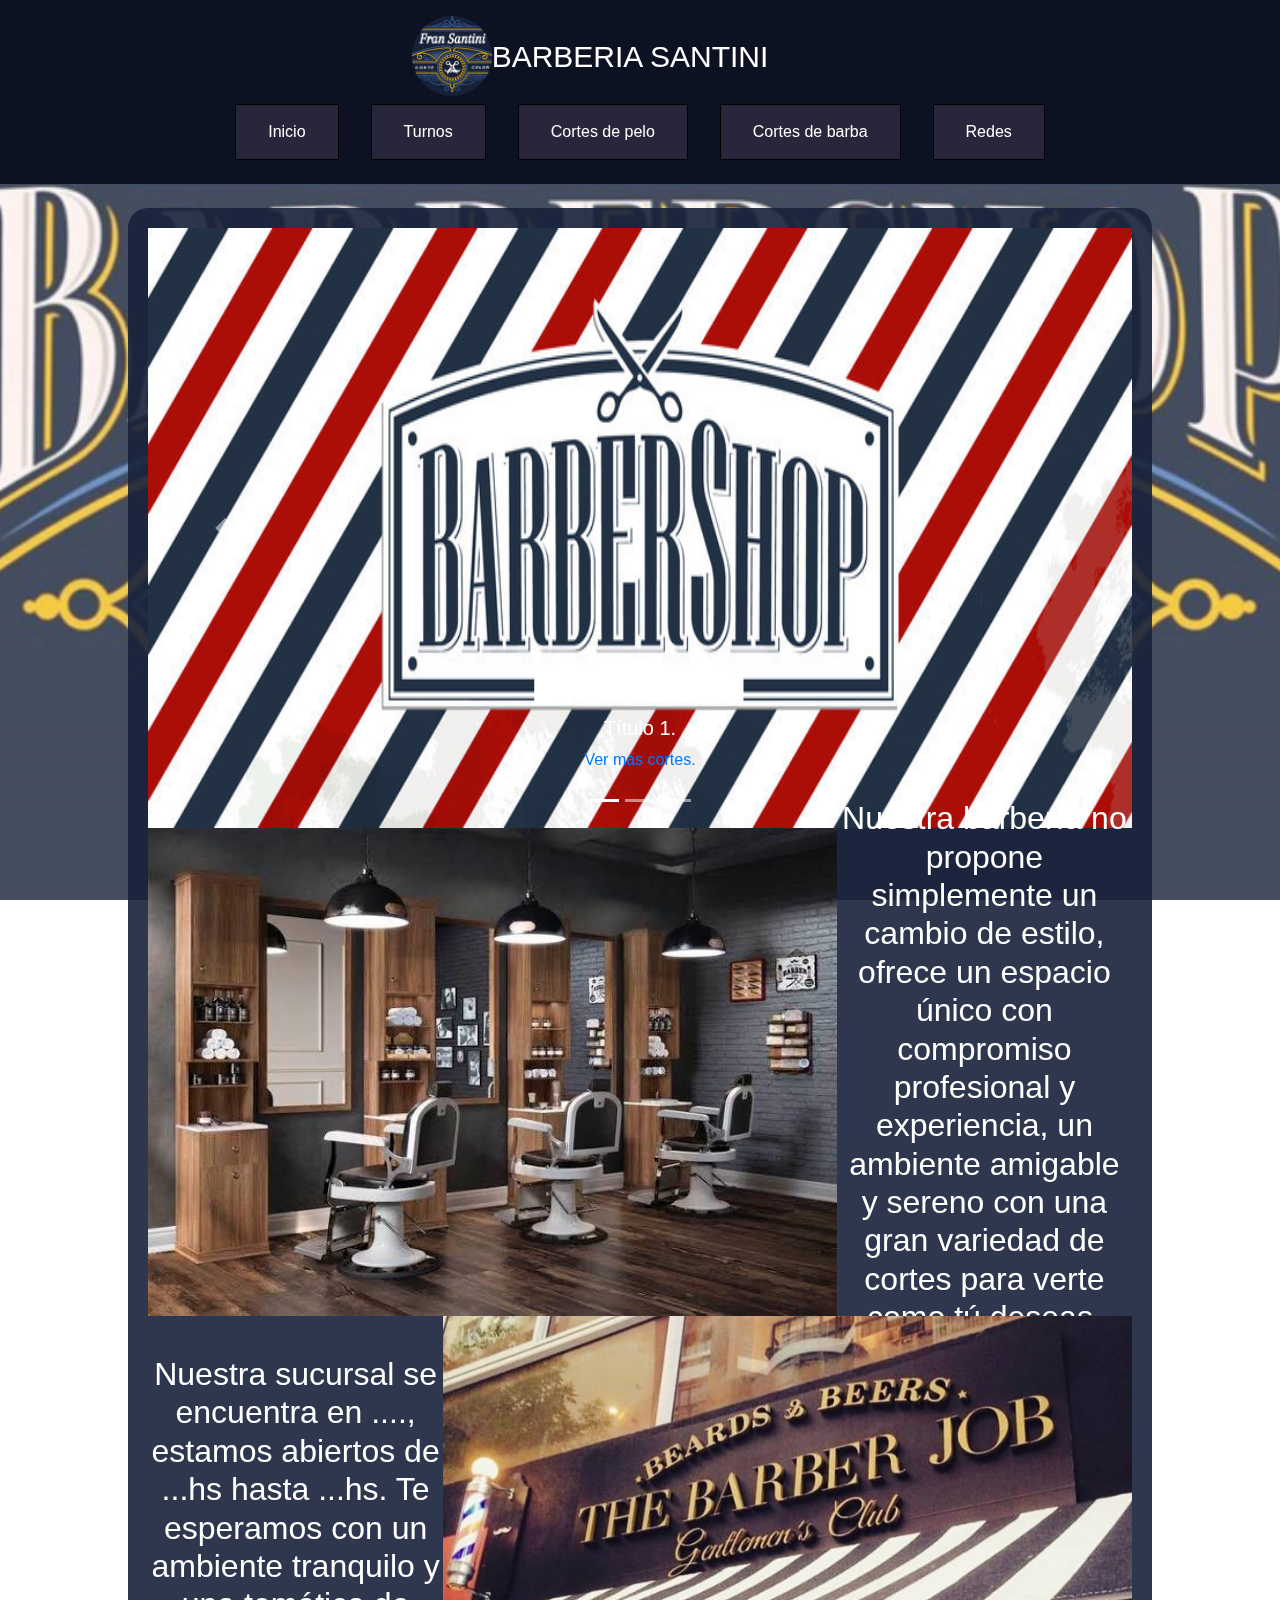
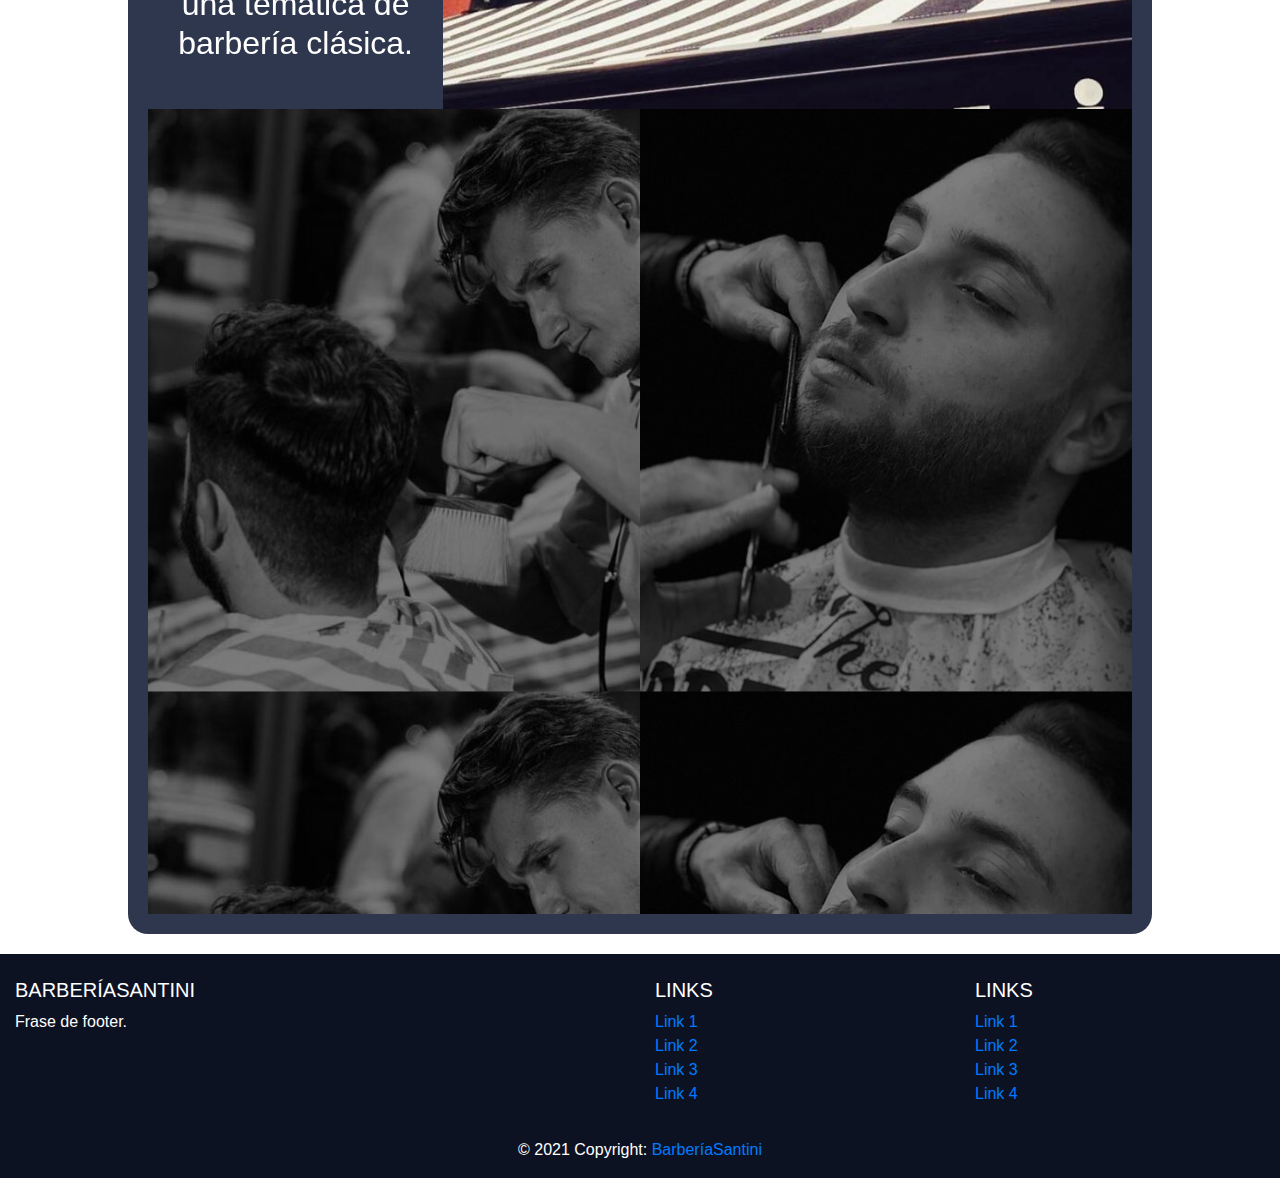
<file: index.html>
<!DOCTYPE html>
<html lang="en">
<head>
    <meta charset="UTF-8">
    <meta http-equiv="X-UA-Compatible" content="IE=edge">
    <meta name="viewport" content="width=device-width, initial-scale=1.0">
    <meta name="keywords" content="Barbería, Corte de pelo, Corte de barba, Pelo, Barba, Cortes, Barber, Peinados">
    <meta name="description" content="Nuestra barbería no propone simplemente un cambio de estilo, ofrece un espacio único con compromiso profesional y experiencia, un ambiente amigable y sereno con una gran variedad de cortes para verte como tú deseas.">
    <title>BarberíaSantini</title>
    <link rel="stylesheet" href="Estilos.css">
    <link rel="stylesheet" href="css/bootstrap.min.css">
</head>
<body >
    <div class='background'></div>
    
                <header class="menu d-flex flex-wrap justify-content-center py-3 mb-4">
                <a href="index.html" class="d-flex align-items-center mb-3 mb-md-0 me-md-auto text-dark text-decoration-none">
                    <img class="logo_menu" src="./imgs/logoc3.png" alt="logo">
                        <span class="fs-4 boton_logo">BARBERIA SANTINI</span>
                </a>
                
                <div class="btn-group">
                    <a href="index.html" class="nav-link"><button class="button">Inicio</button></a>
                    <a href="turnos.html" class="nav-link"><button class="button">Turnos</button></a>
                    <a href="cortes.html" class="nav-link"><button class="button">Cortes de pelo</button></a>
                    <a href="cortesbarba.html" class="nav-link"><button class="button">Cortes de barba</button></a>
                    <a href="redes.html" class="nav-link"><button class="button">Redes</button></a>
                </div>
                </header>
            <div class="cuerpo">
                <link rel="stylesheet" href="https://maxcdn.bootstrapcdn.com/bootstrap/4.0.0/css/bootstrap.min.css" integrity="sha384-Gn5384xqQ1aoWXA+058RXPxPg6fy4IWvTNh0E263XmFcJlSAwiGgFAW/dAiS6JXm" crossorigin="anonymous">

        <script src="https://code.jquery.com/jquery-3.2.1.slim.min.js" integrity="sha384-KJ3o2DKtIkvYIK3UENzmM7KCkRr/rE9/Qpg6aAZGJwFDMVNA/GpGFF93hXpG5KkN" crossorigin="anonymous"></script>
        <script src="https://cdnjs.cloudflare.com/ajax/libs/popper.js/1.12.9/umd/popper.min.js" integrity="sha384-ApNbgh9B+Y1QKtv3Rn7W3mgPxhU9K/ScQsAP7hUibX39j7fakFPskvXusvfa0b4Q" crossorigin="anonymous"></script>
        <script src="https://maxcdn.bootstrapcdn.com/bootstrap/4.0.0/js/bootstrap.min.js" integrity="sha384-JZR6Spejh4U02d8jOt6vLEHfe/JQGiRRSQQxSfFWpi1MquVdAyjUar5+76PVCmYl" crossorigin="anonymous"></script>

        <div id="carouselExampleIndicators" class="carrusel carousel slide size-carrusel" data-ride="carousel">
            <ol class="carousel-indicators">
                <li data-target="#carouselExampleIndicators" data-slide-to="0" class="active"></li>
                <li data-target="#carouselExampleIndicators" data-slide-to="1"></li>
                <li data-target="#carouselExampleIndicators" data-slide-to="2"></li>
            </ol>
            <div class="carousel-inner">
                <div class="carousel-item active">
                    <img class="d-block w-100 img-carrusel" src="./imgs/portada6.png" alt="First slide">
                    <div class="boton-carrusel carousel-caption d-none d-md-block">
                        <h5>Título 1.</h5>
                        <p><a href="cortes.html">Ver más cortes.</a></p>
                    </div>
                </div>
                <div class="carousel-item">
                    <img class="d-block w-100 img-carrusel" src="./imgs/portada1.jpg" alt="Second slide">
                    <div class="boton-carrusel carousel-caption d-none d-md-block">
                        <h5>Título 2.</h5>
                        <p><a href="cortes.html">Ver más cortes.</a></p>
                    </div>
                </div>
                <div class="carousel-item ">
                    <img class="d-block w-100 img-carrusel" src="./imgs/portada4.jpg" alt="Third slide">
                    <div class="boton-carrusel carousel-caption d-none d-md-block">
                        <h5>Título 3.</h5>
                        <p><a href="cortes.html">Ver más cortes.</a></p>
                    </div>
                </div>
            </div>
            <a class="carousel-control-prev" href="#carouselExampleIndicators" role="button" data-slide="prev">
                <span class="carousel-control-prev-icon" aria-hidden="true"></span>
                <span class="sr-only">Previous</span>
            </a>
            <a class="carousel-control-next" href="#carouselExampleIndicators" role="button" data-slide="next">
                <span class="carousel-control-next-icon" aria-hidden="true"></span>
                <span class="sr-only">Next</span>
            </a>
        </div>
        <div class="contenedor-descripcion">
          <section class="img-descripcion">
            <img src="./imgs/portada2.jpeg" alt="">
          </section>
          <div class="descripcion">
            <div class="descripcion-texto">
              <h2>Nuestra barbería no propone simplemente un cambio de estilo, ofrece un espacio único con compromiso profesional y experiencia, un ambiente amigable y sereno con una gran variedad de cortes para verte como tú deseas.</h2>
            </div>
          </div>
        </div>
        <div class="contenedor-sucursal">
          <div class="sucursal">
            <div class="sucursal-texto">
              <h2>Nuestra sucursal se encuentra en ...., estamos abiertos de ...hs hasta ...hs. Te esperamos con un ambiente tranquilo y una temática de barbería clásica.</h2>
          </div>
          </div>
          <section class="img-sucursal">
            <img src="./imgs/portada5.jpg" alt="Sucursal">
          </section>
        </div>

        <div class="opciones-caja">    
          <div class="overlay-box" style="background-image: url(./imgs/image\ \(1\).jpg);">
            <a class="desc" href="cortes.html">
              <div class="desc">
                <img class="icono-opciones" src="./imgs/icono-pelo.png" alt="">
                <h1>Ver cortes de pelo</h1>
              </div>
            </a>  
          </div>
          <div class="overlay-box" style="background-image: url(./imgs/image.jpg);">
            <a href="cortesbarba.html" class="desc">
              <div class="desc">
                <img class="icono-opciones" src="./imgs/icono-barba2.png" alt="">
                <h1>Ver cortes de barba</h1>            
              </div>
            </a>
          </div>
        </div>

    </div>
    <footer class="footer-estilo page-footer font-small blue pt-4">
        <div class="container-fluid text-center text-md-left">
          <div class="row">
            <div class="col-md-6 mt-md-0 mt-3">
              <h5 class="text-uppercase">BarberíaSantini</h5>
              <p>Frase de footer.</p>
      
            </div>
            <hr class="clearfix w-100 d-md-none pb-3">
            <div class="col-md-3 mb-md-0 mb-3">
              <h5 class="text-uppercase">Links</h5>
      
              <ul class="list-unstyled">
                <li>
                  <a href="#!">Link 1</a>
                </li>
                <li>
                  <a href="#!">Link 2</a>
                </li>
                <li>
                  <a href="#!">Link 3</a>
                </li>
                <li>
                  <a href="#!">Link 4</a>
                </li>
              </ul>
      
            </div>
            <div class="col-md-3 mb-md-0 mb-3">
              <h5 class="text-uppercase">Links</h5>
      
              <ul class="list-unstyled">
                <li>
                  <a href="#!">Link 1</a>
                </li>
                <li>
                  <a href="#!">Link 2</a>
                </li>
                <li>
                  <a href="#!">Link 3</a>
                </li>
                <li>
                  <a href="#!">Link 4</a>
                </li>
              </ul>
      
            </div>
          </div>
        </div>
        <div class="footer-copyright text-center py-3">© 2021 Copyright:
          <a href="index.html"> BarberíaSantini</a>
        </div>
      </footer>
</body>
</html>
</file>
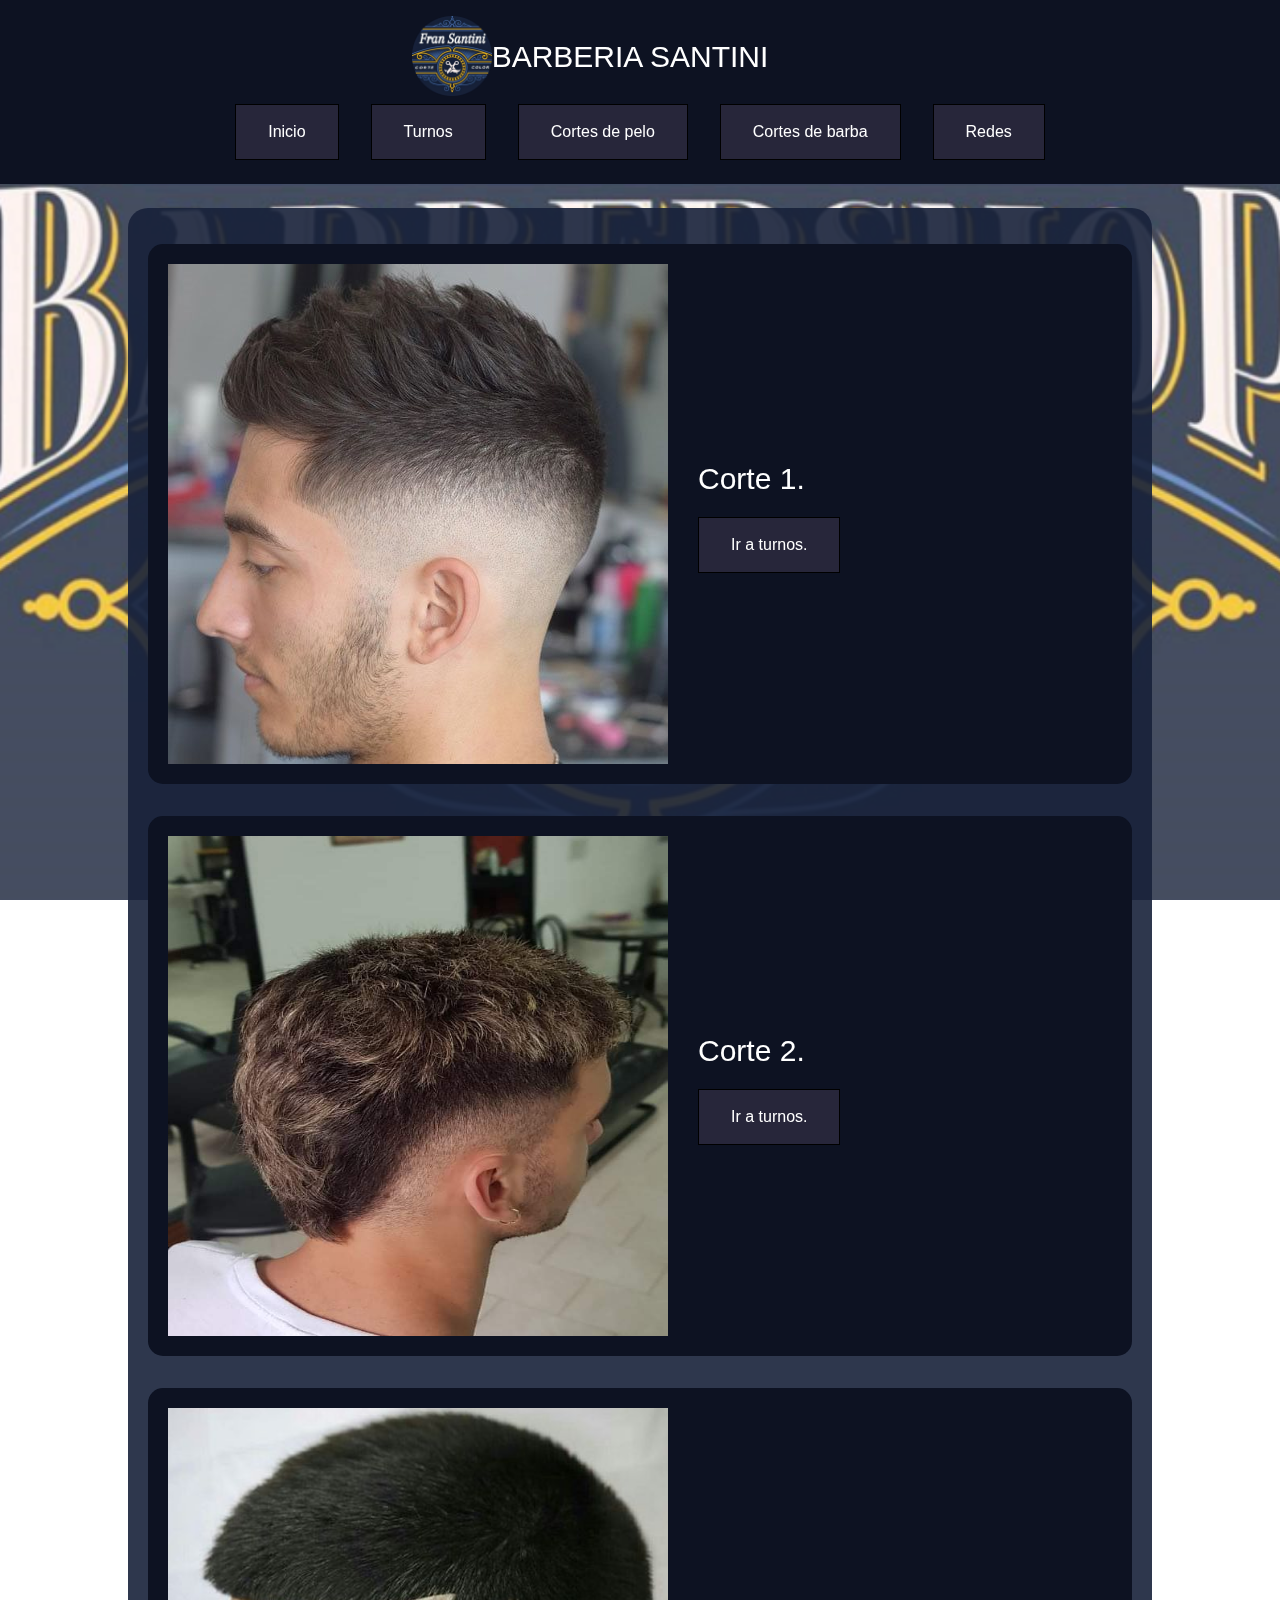
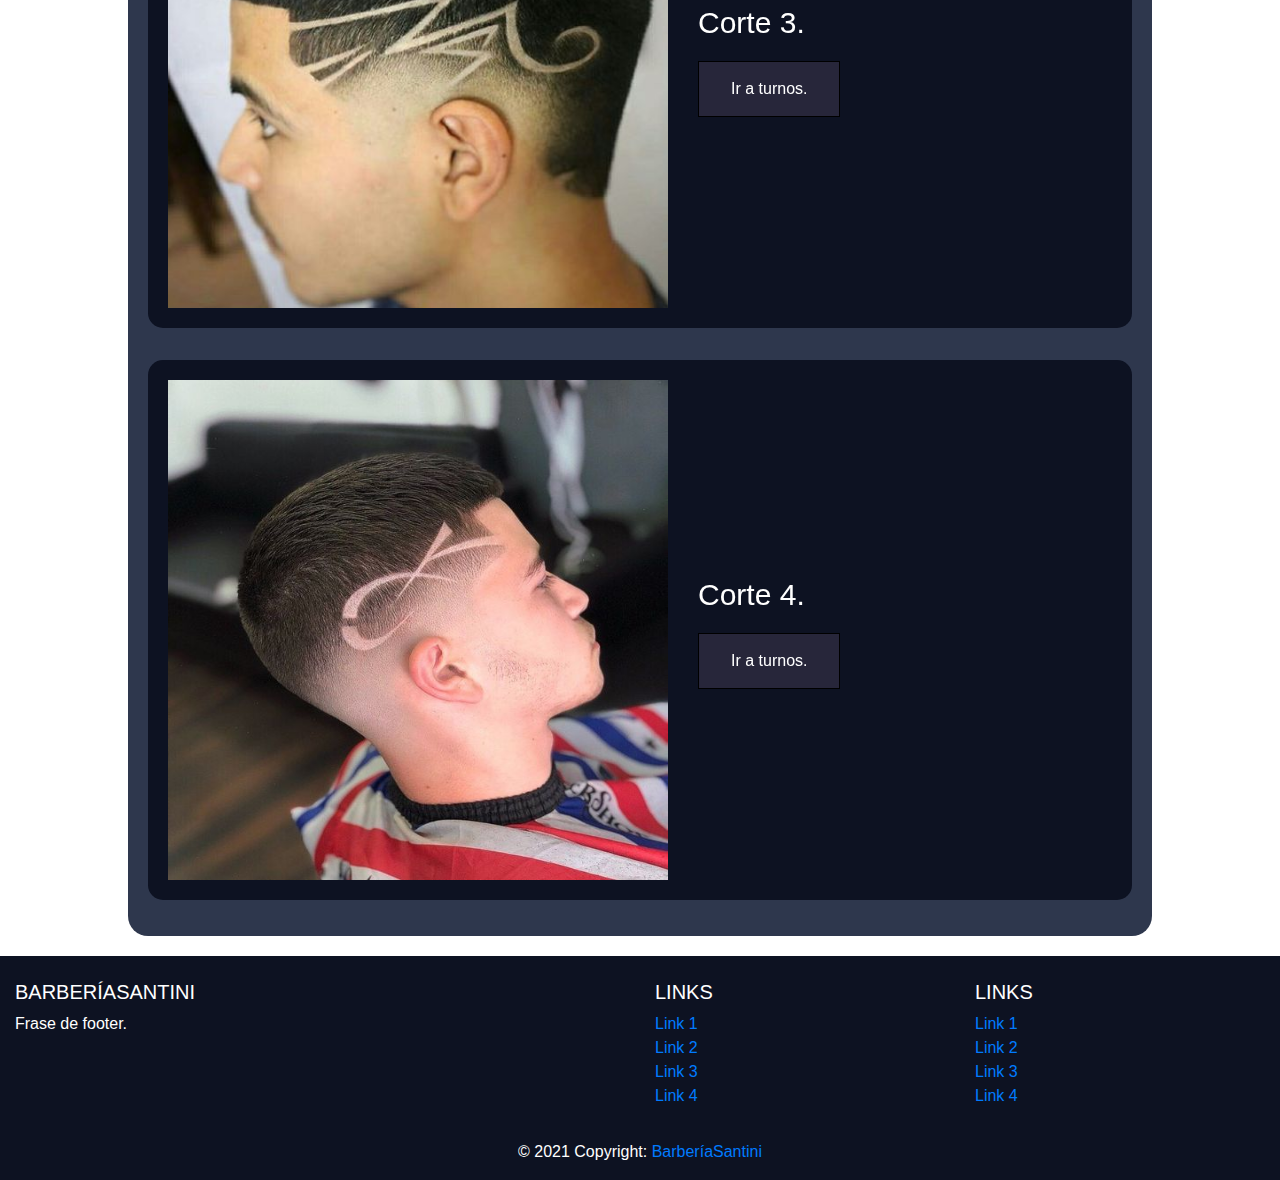
<file: cortes.html>
<!DOCTYPE html>
<html lang="en">
<head>
    <meta charset="UTF-8">
    <meta http-equiv="X-UA-Compatible" content="IE=edge">
    <meta name="viewport" content="width=device-width, initial-scale=1.0">
    <meta name="keywords" content="Barbería, Corte de pelo, Corte de barba, Pelo, Barba, Cortes, Barber, Peinados">
    <meta name="description" content="Galería de nuestros estilos de pelo más populares.">
    <title>BarberíaSantini Galería-Cabello</title>
    <link rel="stylesheet" href="Estilos.css">
    <link rel="stylesheet" href="css/bootstrap.min.css">
</head>
<body >
    <div class='background'></div>
    
        <header class="menu d-flex flex-wrap justify-content-center py-3 mb-4">
        <a href="index.html" class="d-flex align-items-center mb-3 mb-md-0 me-md-auto text-dark text-decoration-none">
            <img class="logo_menu" src="./imgs/logoc3.png" alt="logo">
                <span class="fs-4 boton_logo">BARBERIA SANTINI</span>
        </a>
        
        <div class="btn-group">
            <a href="index.html" class="nav-link"><button class="button">Inicio</button></a>
            <a href="turnos.html" class="nav-link"><button class="button">Turnos</button></a>
            <a href="cortes.html" class="nav-link"><button class="button">Cortes de pelo</button></a>
            <a href="cortesbarba.html" class="nav-link"><button class="button">Cortes de barba</button></a>
            <a href="redes.html" class="nav-link"><button class="button">Redes</button></a>
          </div>
        </header>
    <div class="cuerpo">
        <div class="cortes-1">
            <section class="contenedor">
                <div class="corte">
                    <img class="corte__imagen" src="./imgs/corte-pelo1.jpg" alt="">
                    <div>
                        <p class="corte__titulo">
                            Corte 1.
                        </p>
                        <div class="btn-group">
                            <a class="button" href="turnos.html" class="boton">
                                Ir a turnos.
                            </a>
                        </div>
                    </div>
            </section>
    
            <section class="contenedor">
                <div class="corte">
                    <img class="corte__imagen" src="./imgs/corte-pelo2.jpg" alt="">
                    <div>
                        <p class="corte__titulo">
                            Corte 2.
                        </p>
                        <div class="btn-group">
                            <a class="button" href="turnos.html" class="boton">
                                Ir a turnos.
                            </a>
                        </div>
                    </div>
            </section>
    
            <section class="contenedor">
                <div class="corte">
                    <img class="corte__imagen" src="./imgs/corte-pelo3.png" alt="">
                    <div>
                        <p class="corte__titulo">
                            Corte 3.
                        </p>
                        <div class="btn-group">
                            <a class="button" href="turnos.html" class="boton">
                                Ir a turnos.
                            </a>
                        </div>
                    </div>
            </section>
    
            <section class="contenedor">
                <div class="corte">
                    <img class="corte__imagen" src="./imgs/corte-pelo4.jpg" alt="">
                    <div>
                        <p class="corte__titulo">
                            Corte 4.
                        </p>
                        <div class="btn-group">
                            <a class="button" href="turnos.html" class="boton">
                                Ir a turnos.
                            </a>
                        </div>
                    </div>
            </section>
        </div>
      </div>
    </div>
    <footer class="footer-estilo page-footer font-small blue pt-4">
        <div class="container-fluid text-center text-md-left">
          <div class="row">
            <div class="col-md-6 mt-md-0 mt-3">
              <h5 class="text-uppercase">BarberíaSantini</h5>
              <p>Frase de footer.</p>
      
            </div>
            <hr class="clearfix w-100 d-md-none pb-3">
            <div class="col-md-3 mb-md-0 mb-3">
              <h5 class="text-uppercase">Links</h5>
      
              <ul class="list-unstyled">
                <li>
                  <a href="#!">Link 1</a>
                </li>
                <li>
                  <a href="#!">Link 2</a>
                </li>
                <li>
                  <a href="#!">Link 3</a>
                </li>
                <li>
                  <a href="#!">Link 4</a>
                </li>
              </ul>
      
            </div>
            <div class="col-md-3 mb-md-0 mb-3">
              <h5 class="text-uppercase">Links</h5>
      
              <ul class="list-unstyled">
                <li>
                  <a href="#!">Link 1</a>
                </li>
                <li>
                  <a href="#!">Link 2</a>
                </li>
                <li>
                  <a href="#!">Link 3</a>
                </li>
                <li>
                  <a href="#!">Link 4</a>
                </li>
              </ul>
      
            </div>
          </div>
        </div>
        <div class="footer-copyright text-center py-3">© 2021 Copyright:
          <a href="index.html"> BarberíaSantini</a>
        </div>
      </footer>
</body>
</html>
</file>
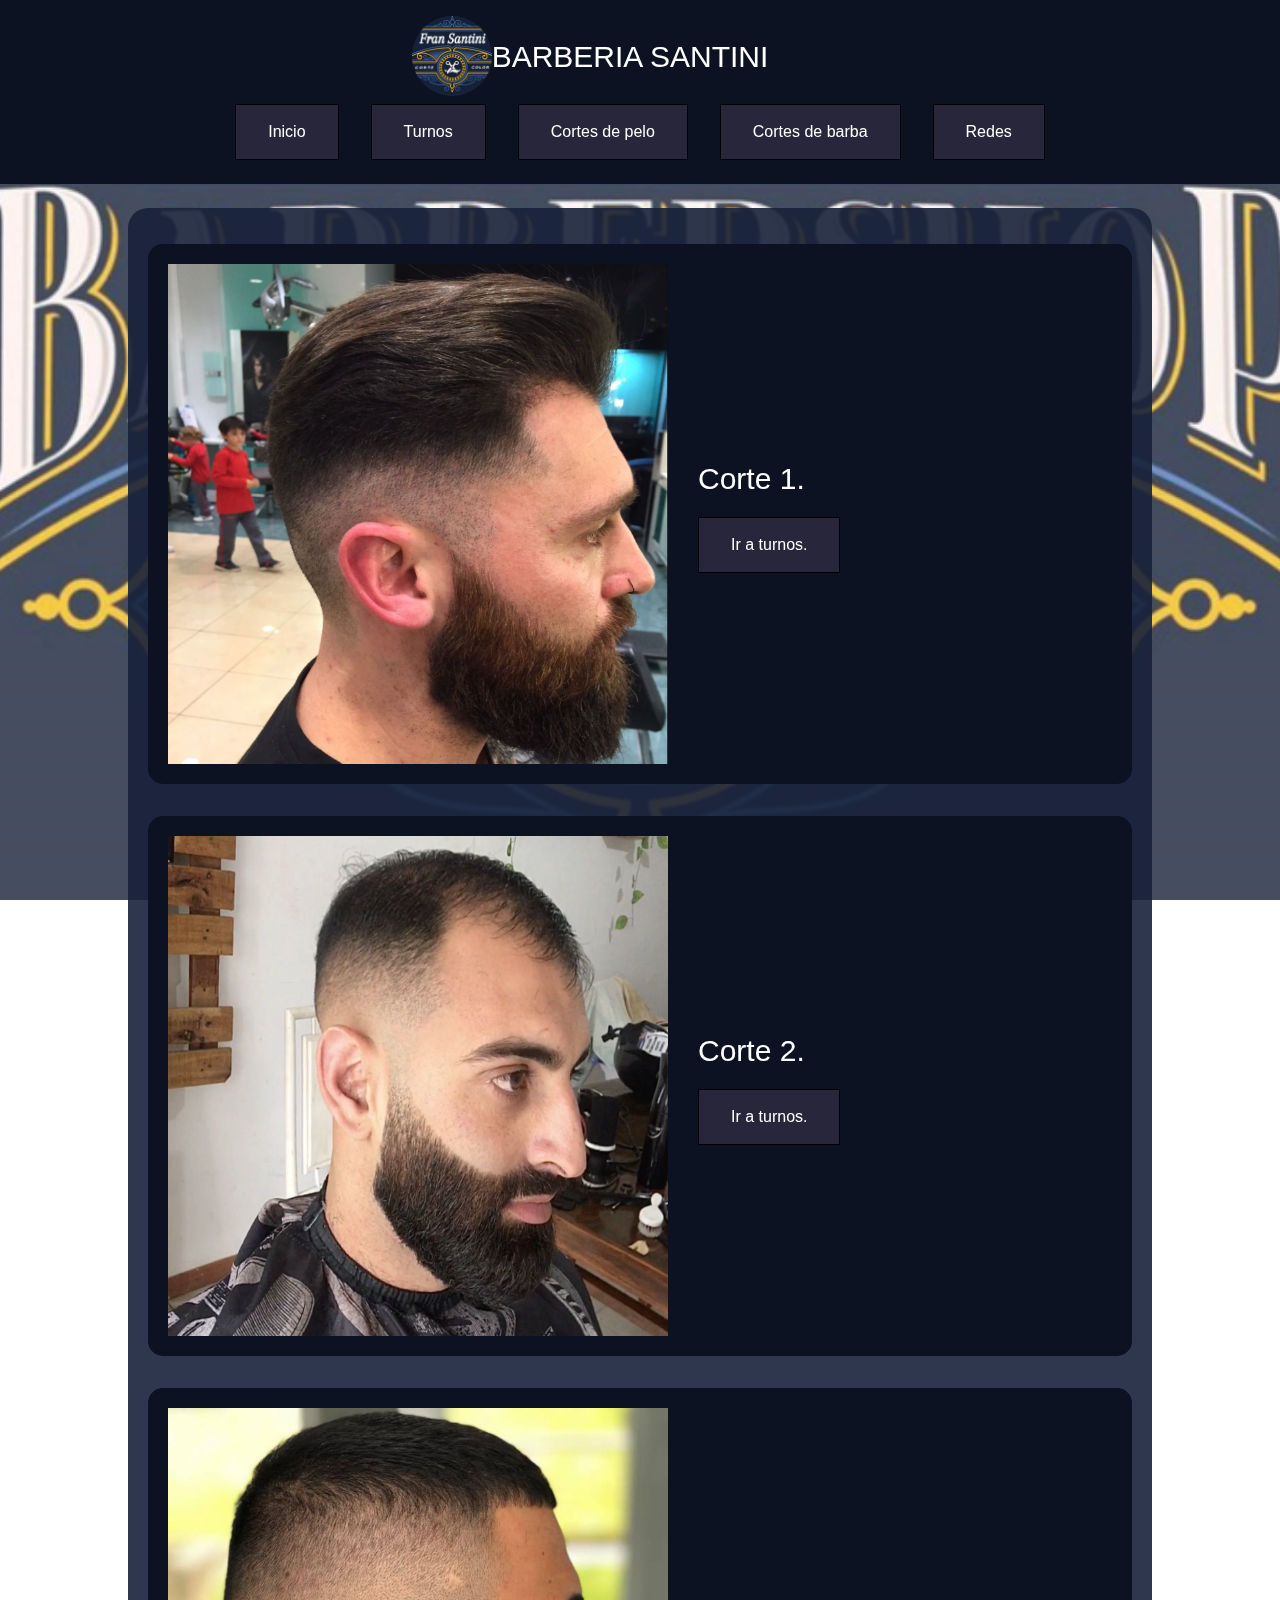
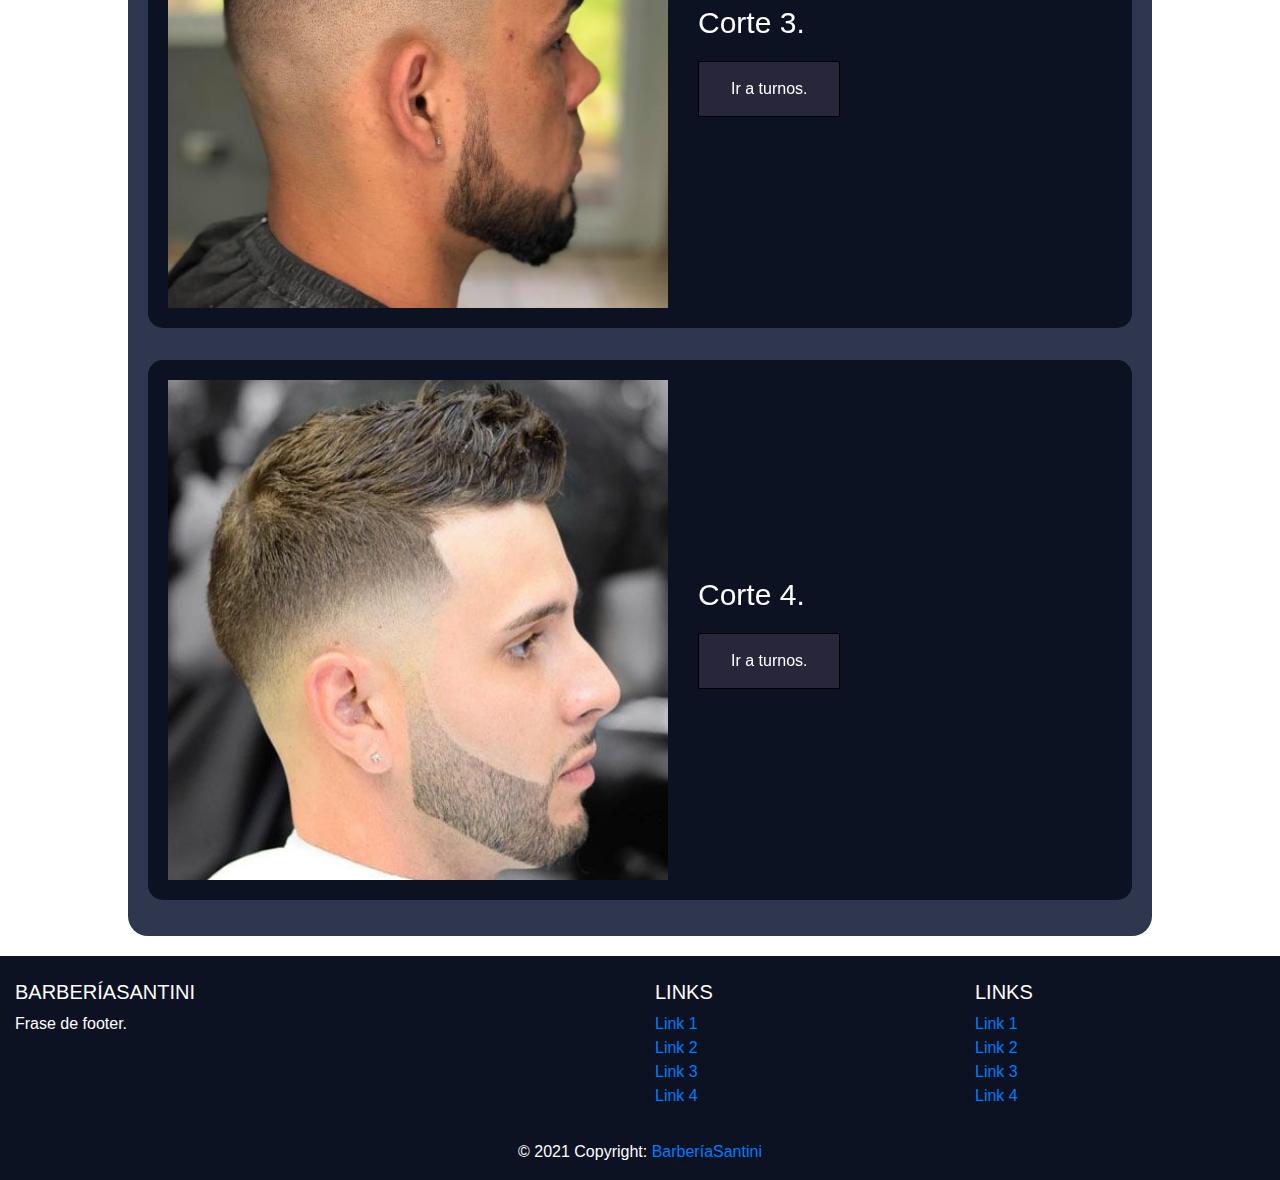
<file: cortesbarba.html>
<!DOCTYPE html>
<html lang="en">
<head>
    <meta charset="UTF-8">
    <meta http-equiv="X-UA-Compatible" content="IE=edge">
    <meta name="viewport" content="width=device-width, initial-scale=1.0">
    <meta name="keywords" content="Barbería, Corte de pelo, Corte de barba, Pelo, Barba, Cortes, Barber, Peinados">
    <meta name="description" content="Galería de nuestros estilos de barba más populares.">
    <title>BarberíaSantini Galería-Barbas</title>
    <link rel="stylesheet" href="Estilos.css">
    <link rel="stylesheet" href="css/bootstrap.min.css">
</head>
<body >
    <div class='background'></div>
    
        <header class="menu d-flex flex-wrap justify-content-center py-3 mb-4">
        <a href="index.html" class="d-flex align-items-center mb-3 mb-md-0 me-md-auto text-dark text-decoration-none">
            <img class="logo_menu" src="./imgs/logoc3.png" alt="logo">
                <span class="fs-4 boton_logo">BARBERIA SANTINI</span>
        </a>
        
        <div class="btn-group">
            <a href="index.html" class="nav-link"><button class="button">Inicio</button></a>
            <a href="turnos.html" class="nav-link"><button class="button">Turnos</button></a>
            <a href="cortes.html" class="nav-link"><button class="button">Cortes de pelo</button></a>
            <a href="cortesbarba.html" class="nav-link"><button class="button">Cortes de barba</button></a>
            <a href="redes.html" class="nav-link"><button class="button">Redes</button></a>
          </div>
        </header>
    <div class="cuerpo">
        <div>
            <section class="contenedor">
                <div class="corte">
                    <img class="corte__imagen" src="./imgs/corte-barba1.png" alt="">
                    <div>
                        <p class="corte__titulo">
                            Corte 1.
                        </p>
                        <div class="btn-group">
                            <a class="button" href="turnos.html" class="boton">
                                Ir a turnos.
                            </a>
                        </div>
                    </div>
            </section>
    
            <section class="contenedor">
                <div class="corte">
                    <img class="corte__imagen" src="./imgs/corte-barba2.png" alt="">
                    <div>
                        <p class="corte__titulo">
                            Corte 2.
                        </p>
                        <div class="btn-group">
                            <a class="button" href="turnos.html" class="boton">
                                Ir a turnos.
                            </a>
                        </div>
                    </div>
            </section>
    
            <section class="contenedor">
                <div class="corte">
                    <img class="corte__imagen" src="./imgs/corte-barba3.png" alt="">
                    <div>
                        <p class="corte__titulo">
                            Corte 3.
                        </p>
                        <div class="btn-group">
                            <a class="button" href="turnos.html" class="boton">
                                Ir a turnos.
                            </a>
                        </div>
                    </div>
            </section>
    
            <section class="contenedor">
                <div class="corte">
                    <img class="corte__imagen" src="./imgs/corte-barba4.png" alt="">
                    <div>
                        <p class="corte__titulo">
                            Corte 4.
                        </p>
                        <div class="btn-group">
                            <a class="button" href="turnos.html" class="boton">
                                Ir a turnos.
                            </a>
                        </div>
                    </div>
            </section>
        </div>
    </div>
    <footer class="footer-estilo page-footer font-small blue pt-4">
        <div class="container-fluid text-center text-md-left">
          <div class="row">
            <div class="col-md-6 mt-md-0 mt-3">
              <h5 class="text-uppercase">BarberíaSantini</h5>
              <p>Frase de footer.</p>
      
            </div>
            <hr class="clearfix w-100 d-md-none pb-3">
            <div class="col-md-3 mb-md-0 mb-3">
              <h5 class="text-uppercase">Links</h5>
      
              <ul class="list-unstyled">
                <li>
                  <a href="#!">Link 1</a>
                </li>
                <li>
                  <a href="#!">Link 2</a>
                </li>
                <li>
                  <a href="#!">Link 3</a>
                </li>
                <li>
                  <a href="#!">Link 4</a>
                </li>
              </ul>
      
            </div>
            <div class="col-md-3 mb-md-0 mb-3">
              <h5 class="text-uppercase">Links</h5>
      
              <ul class="list-unstyled">
                <li>
                  <a href="#!">Link 1</a>
                </li>
                <li>
                  <a href="#!">Link 2</a>
                </li>
                <li>
                  <a href="#!">Link 3</a>
                </li>
                <li>
                  <a href="#!">Link 4</a>
                </li>
              </ul>
      
            </div>
          </div>
        </div>
        <div class="footer-copyright text-center py-3">© 2021 Copyright:
          <a href="index.html"> BarberíaSantini</a>
        </div>
      </footer>
</body>
</html>
</file>
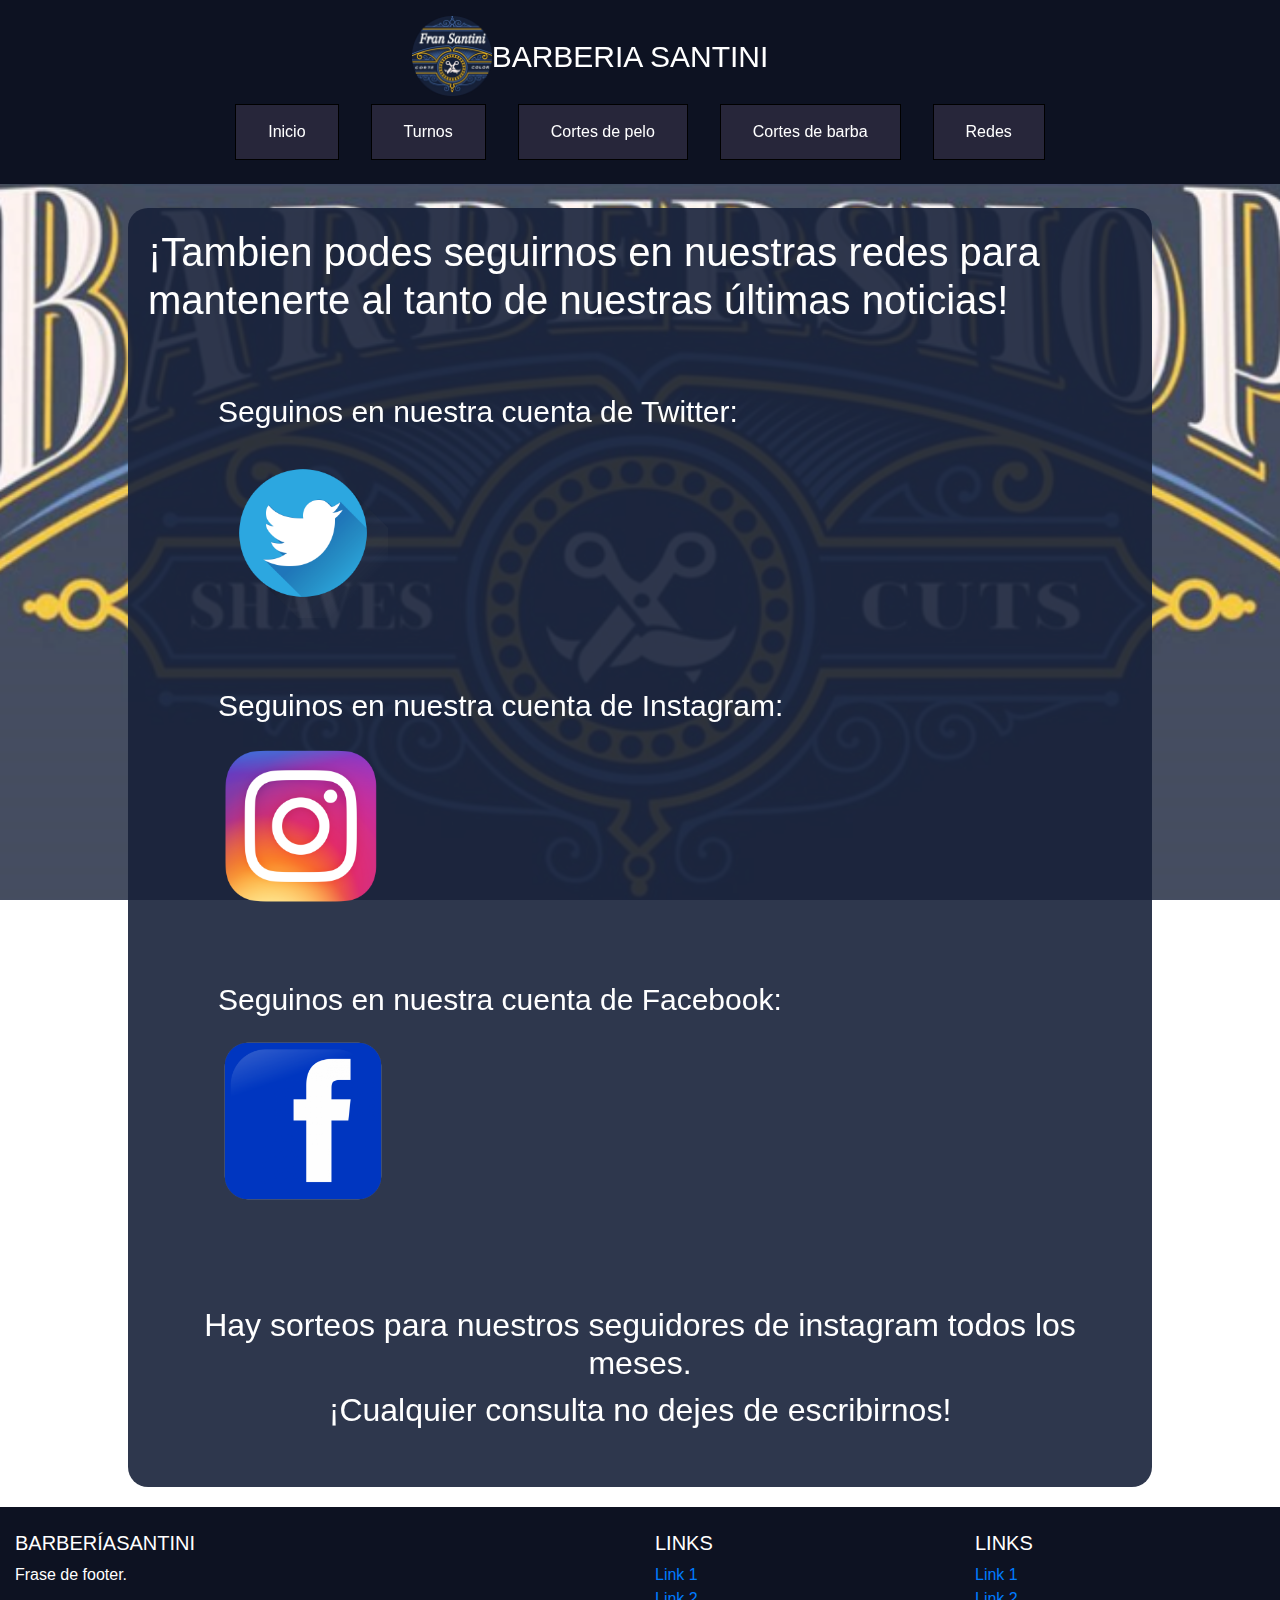
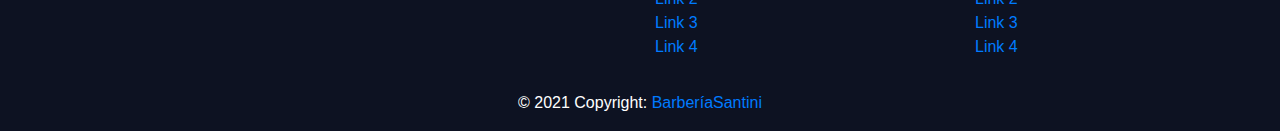
<file: redes.html>
<!DOCTYPE html>
<html lang="en">
<head>
    <meta charset="UTF-8">
    <meta http-equiv="X-UA-Compatible" content="IE=edge">
    <meta name="viewport" content="width=device-width, initial-scale=1.0">
    <meta name="keywords" content="Barbería, Corte de pelo, Corte de barba, Pelo, Barba, Cortes, Barber, Peinados">
    <meta name="description" content="Nuestras redes sociales para seguirnos y mantenerte al tanto de promociones y premios.">
    <title>BarberíaSantini Redes</title>
    <link rel="stylesheet" href="Estilos.css">
    <link rel="stylesheet" href="css/bootstrap.min.css">
</head>
<body >
    <div class='background'></div>
    
        <header class="menu d-flex flex-wrap justify-content-center py-3 mb-4">
        <a href="index.html" class="d-flex align-items-center mb-3 mb-md-0 me-md-auto text-dark text-decoration-none">
            <img class="logo_menu" src="./imgs/logoc3.png" alt="logo">
                <span class="fs-4 boton_logo">BARBERIA SANTINI</span>
        </a>
        
        <div class="btn-group">
            <a href="index.html" class="nav-link"><button class="button">Inicio</button></a>
            <a href="turnos.html" class="nav-link"><button class="button">Turnos</button></a>
            <a href="cortes.html" class="nav-link"><button class="button">Cortes de pelo</button></a>
            <a href="cortesbarba.html" class="nav-link"><button class="button">Cortes de barba</button></a>
            <a href="redes.html" class="nav-link"><button class="button">Redes</button></a>
          </div>
        </header>
    <div class="cuerpo" style="color: white;">
        <!-- <div>
            <section id="grid">
                <header>Titulo</header>
                <nav>Aside</nav>
                <main>Contenido</main>
                <footer>Footer</footer>
            </section>
        </div> -->
        <div><h1>¡Tambien podes seguirnos en nuestras redes para mantenerte al tanto de nuestras últimas noticias!</h1></div>
        <div>
          <div class="contenedor-redes">
            <div class="frase-redes"><a href="" class="link-redes"><h3>Seguinos en nuestra cuenta de Twitter:</h3></a></div>
            <div class="logo-redes"><a href="" class="link-redes"><img src="./imgs/logo-twitter.png" alt=""></a></div>
          </div>
          <div class="contenedor-redes">
            <div class="frase-redes"><a href="" class="link-redes"><h3>Seguinos en nuestra cuenta de Instagram:</h3></a></div>
            <div class="logo-redes"><a href="" class="link-redes"><img src="./imgs/logo-instagram.png" alt=""></a></div>
          </div>
          <div class="contenedor-redes">
            <div class="frase-redes"><a href="" class="link-redes"><h3>Seguinos en nuestra cuenta de Facebook:</h3></a></div>
            <div class="logo-redes"><a href="" class="link-redes"><img src="./imgs/logo-facebook.png" alt=""></a></div>
          </div>
        </div>
        <div class="footer-redes">
          <div>
            <h2>Hay sorteos para nuestros seguidores de instagram todos los meses.</h2>
          </div>
          <div>
            <h2>¡Cualquier consulta no dejes de escribirnos!</h2>
          </div>
        </div>
    </div>
    <footer class="footer-estilo page-footer font-small blue pt-4">
        <div class="container-fluid text-center text-md-left">
          <div class="row">
            <div class="col-md-6 mt-md-0 mt-3">
              <h5 class="text-uppercase">BarberíaSantini</h5>
              <p>Frase de footer.</p>
      
            </div>
            <hr class="clearfix w-100 d-md-none pb-3">
            <div class="col-md-3 mb-md-0 mb-3">
              <h5 class="text-uppercase">Links</h5>
      
              <ul class="list-unstyled">
                <li>
                  <a href="#!">Link 1</a>
                </li>
                <li>
                  <a href="#!">Link 2</a>
                </li>
                <li>
                  <a href="#!">Link 3</a>
                </li>
                <li>
                  <a href="#!">Link 4</a>
                </li>
              </ul>
      
            </div>
            <div class="col-md-3 mb-md-0 mb-3">
              <h5 class="text-uppercase">Links</h5>
      
              <ul class="list-unstyled">
                <li>
                  <a href="#!">Link 1</a>
                </li>
                <li>
                  <a href="#!">Link 2</a>
                </li>
                <li>
                  <a href="#!">Link 3</a>
                </li>
                <li>
                  <a href="#!">Link 4</a>
                </li>
              </ul>
      
            </div>
          </div>
        </div>
        <div class="footer-copyright text-center py-3">© 2021 Copyright:
          <a href="index.html"> BarberíaSantini</a>
        </div>
      </footer>
</body>
</html>
</file>
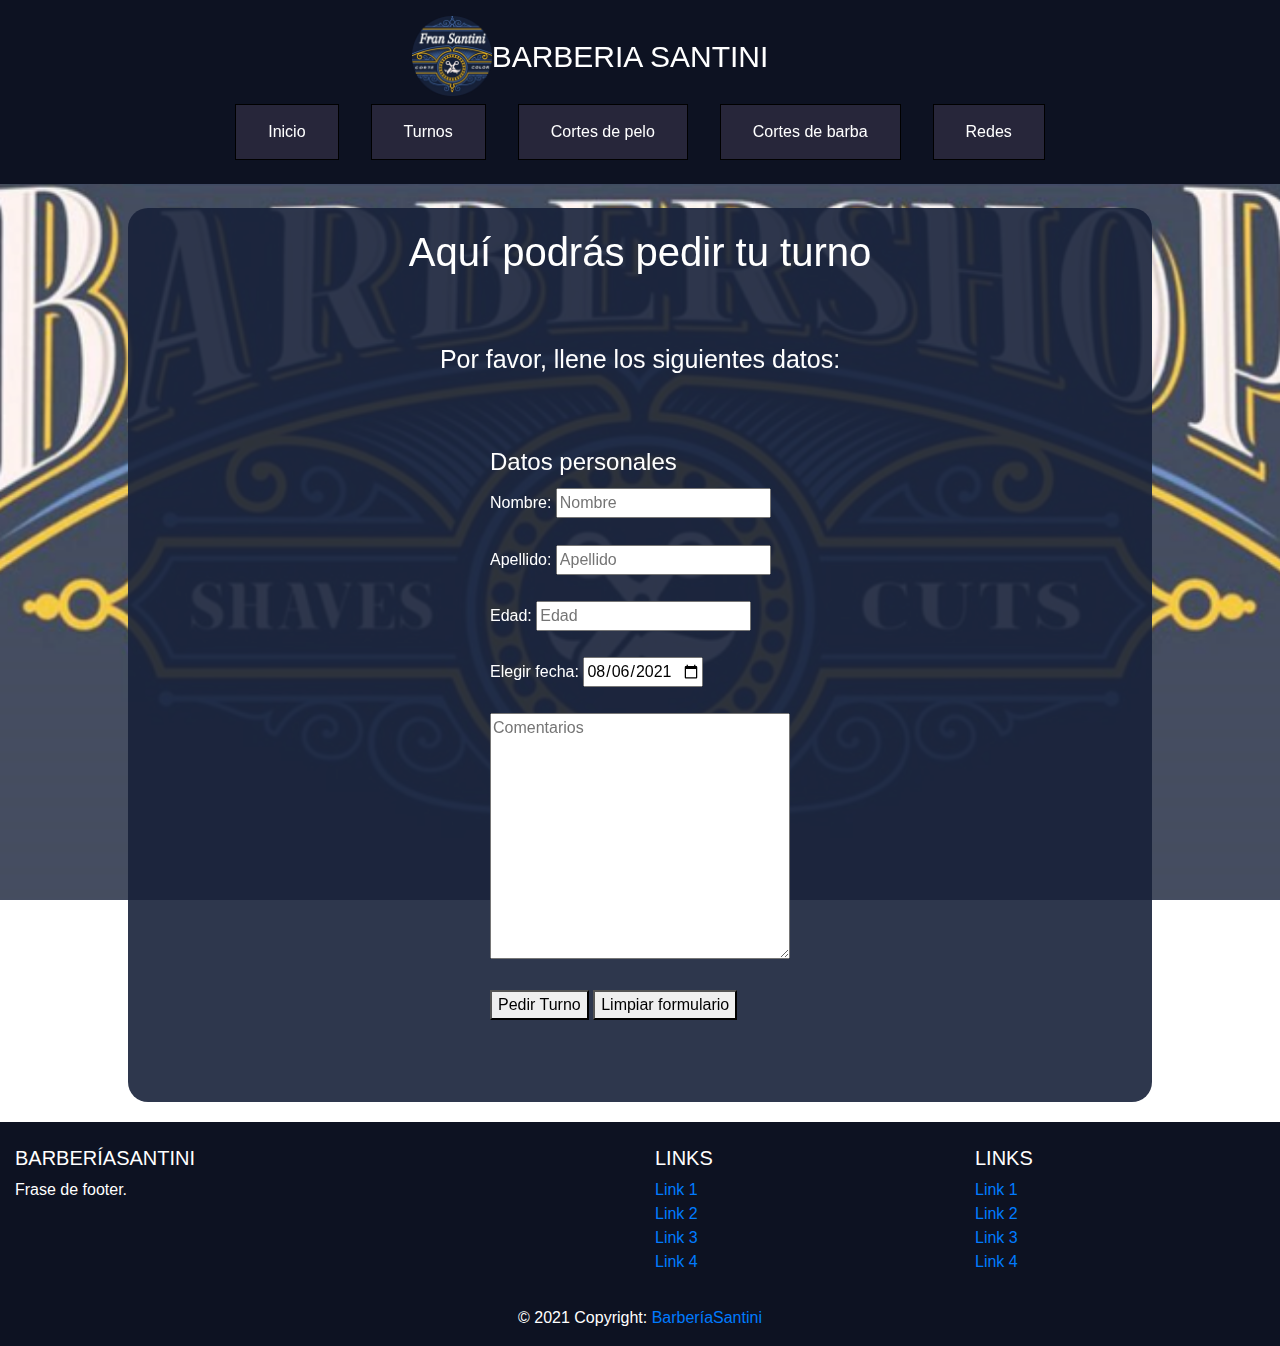
<file: turnos.html>
<!DOCTYPE html>
<html lang="en">
<head>
    <meta charset="UTF-8">
    <meta http-equiv="X-UA-Compatible" content="IE=edge">
    <meta name="viewport" content="width=device-width, initial-scale=1.0">
    <meta name="keywords" content="Barbería, Corte de pelo, Corte de barba, Pelo, Barba, Cortes, Barber, Peinados">
    <meta name="description" content="Aquí podrás pedir un turno para reservar el horario que se acomode a tus necesidades.">
    <title>BarberíaSantini Turnos</title>
    <link rel="stylesheet" href="Estilos.css">
    <link rel="stylesheet" href="css/bootstrap.min.css">
</head>
<body >
    <div class='background'></div>
    
        <header class="menu d-flex flex-wrap justify-content-center py-3 mb-4">
        <a href="index.html" class="d-flex align-items-center mb-3 mb-md-0 me-md-auto text-dark text-decoration-none">
            <img class="logo_menu" src="./imgs/logoc3.png" alt="logo">
                <span class="fs-4 boton_logo">BARBERIA SANTINI</span>
        </a>
        
        <div class="btn-group">
            <a href="index.html" class="nav-link"><button class="button">Inicio</button></a>
            <a href="turnos.html" class="nav-link"><button class="button">Turnos</button></a>
            <a href="cortes.html" class="nav-link"><button class="button">Cortes de pelo</button></a>
            <a href="cortesbarba.html" class="nav-link"><button class="button">Cortes de barba</button></a>
            <a href="redes.html" class="nav-link"><button class="button">Redes</button></a>
          </div>
        </header>
    <div class="cuerpo">
      <div class="formulario-titulo">
        <h1>Aquí podrás pedir tu turno</h1>
        <h2>Por favor, llene los siguientes datos:</h2>
      </div>
        <div class="contenedor-formulario">
          <div class="formulario-letras">
          <form action="" >
              <fieldset class="formulario">
                  <legend class="titulos1">Datos personales</legend>
          
                  <label for="Nombre">Nombre:</label>
                  <input type="text" name="Nombre" placeholder="Nombre">
                  <br><br>
                  <label for="Apellido">Apellido:</label>
                  <input type="text" name="Apellido" placeholder="Apellido">
                  <br><br>
                  <label for="Edad">Edad:</label>
                  <input type="text" name="Edad" placeholder="Edad">
                  <br><br>
                  <label for="start">Elegir fecha:</label>

                  <input type="date" id="start" name="Fecha:"
                        value="2021-08-06"
                        min="2021-07-01" max="2021-12-31">
                  <br><br>
          
          
                  <!-- <label>Día</label>
                  <select name="Dia">
                      
                      <option value="1">1</option>
                      <option value="2">2</option>
                      <option value="3">3</option>
                      <option value="4">4</option>
                      <option value="5">5</option>
                      <option value="6">6</option>
                      <option value="7">7</option>
                      <option value="8">8</option>
                      <option value="9">9</option>
                      <option value="10">10</option>
                      <option value="11">11</option>
                      <option value="12">12</option>
                      <option value="13">13</option>
                      <option value="14">14</option>
                      <option value="15">15</option>
                      <option value="16">16</option>
                      <option value="17">17</option>
                      <option value="18">18</option>
                      <option value="19">19</option>
                      <option value="20">20</option>
                      <option value="21">21</option>
                      <option value="22">22</option>
                      <option value="23">23</option>
                      <option value="24">24</option>
                      <option value="25">25</option>
                      <option value="26">26</option>
                      <option value="27">27</option>
                      <option value="28">28</option>
                      <option value="29">29</option>
                      <option value="30">30</option>
                      <option value="31">31</option>
                  </select><br><br>
                  
                  <label>Mes</label>
                  <select name="Mes">
                      <option value="Enero">Enero</option>
                      <option value="Febrero">Febrero</option>
                      <option value="Marzo">Marzo</option>
                      <option value="Abril">Abril</option>
                      <option value="Mayo">Mayo</option>
                      <option value="Junio">Junio</option>
                      <option value="Julio">Julio</option>
                      <option value="Agosto">Agosto</option>
                      <option value="Septiembre">Septiembre</option>
                      <option value="Octubre">Octubre</option>
                      <option value="Noviembre">Noviembre</option>
                      <option value="Diciembre">Diciembre</option>
                  </select><br><br> -->
      
                  <textarea rows="10" cols="30" placeholder="Comentarios"></textarea>
          
                  <br><br>
          
                  <button type='submit'>Pedir Turno</button> <button type="reset">Limpiar formulario</button>
              </fieldset>
            </form>
          </div>
        </div>
    </div>
    <footer class="footer-estilo page-footer font-small blue pt-4">
        <div class="container-fluid text-center text-md-left">
          <div class="row">
            <div class="col-md-6 mt-md-0 mt-3">
              <h5 class="text-uppercase">BarberíaSantini</h5>
              <p>Frase de footer.</p>
      
            </div>
            <hr class="clearfix w-100 d-md-none pb-3">
            <div class="col-md-3 mb-md-0 mb-3">
              <h5 class="text-uppercase">Links</h5>
      
              <ul class="list-unstyled">
                <li>
                  <a href="#!">Link 1</a>
                </li>
                <li>
                  <a href="#!">Link 2</a>
                </li>
                <li>
                  <a href="#!">Link 3</a>
                </li>
                <li>
                  <a href="#!">Link 4</a>
                </li>
              </ul>
      
            </div>
            <div class="col-md-3 mb-md-0 mb-3">
              <h5 class="text-uppercase">Links</h5>
      
              <ul class="list-unstyled">
                <li>
                  <a href="#!">Link 1</a>
                </li>
                <li>
                  <a href="#!">Link 2</a>
                </li>
                <li>
                  <a href="#!">Link 3</a>
                </li>
                <li>
                  <a href="#!">Link 4</a>
                </li>
              </ul>
      
            </div>
          </div>
        </div>
        <div class="footer-copyright text-center py-3">© 2021 Copyright:
          <a href="index.html"> BarberíaSantini</a>
        </div>
      </footer>
</body>
</html>
</file>
<file: Estilos.css>
@charset "UTF-8";
html {
  position: relative;
}

.footer-estilo {
  background-color: #0d1222;
  color: white;
  /* bottom: 0px; */
  margin-top: 20px;
  margin-bottom: 0px;
  width: 100%;
  position: absolute;
}

.background {
  height: 100vh;
  width: 100vw;
  background: url("./imgs/logo.png") no-repeat center center fixed;
  background-size: cover;
  background-attachment: fixed;
  position: fixed;
  opacity: 0.8;
  top: 0;
  z-index: -1;
}

.cuerpo {
  padding: 20px;
  margin: 0;
  background-color: rgba(23, 33, 58, 0.9);
  width: 1400px;
  margin: auto;
  min-height: 100%;
  height: 100%;
  border-radius: 20px;
}

.menu {
  background-color: #0d1222;
  /* border-radius: 15px; */
  /* width: 1200px; */
  padding: 0;
  margin: 0;
  min-height: 100%;
  margin: auto;
  display: table;
}

.logo_menu {
  height: 80px;
  width: 80px;
}

.boton_logo {
  font-size: 30px;
  color: white;
  padding-right: 100px;
}

.boton_menu {
  color: white;
}

.btn-group .button {
  background-color: #27263a;
  /* Green */
  border: 1px solid black;
  color: white;
  padding: 15px 32px;
  text-align: center;
  text-decoration: none;
  display: inline-block;
  font-size: 16px;
  cursor: pointer;
}
.btn-group .button:not(:last-child) {
  border-right: none;
  /* Prevent double borders */
}
.btn-group .button:hover {
  background-color: #37305e;
}

.size-carrusel {
  width: auto;
  height: auto;
}

.img-carrusel {
  width: 80%;
  height: 600px;
}

.boton-carrusel {
  text-decoration: none;
  font-style: inherit;
  color: white;
}

.carrusel {
  height: 600px;
}

.formulario-titulo {
  display: flex;
  justify-content: center;
  align-items: center;
  color: white;
  flex-direction: column;
}
.formulario-titulo h2 {
  font-size: 25px;
  margin-top: 60px;
}

.contenedor-formulario {
  position: relative;
  height: 700px;
  display: flex;
}

.formulario-letras {
  color: white;
  display: flex;
  justify-content: center;
  align-items: center;
  margin: auto;
}

#grid {
  display: grid;
  width: 100%;
  height: 250px;
  grid-template-areas: "head head" "nav  main" "nav  foot";
  grid-template-rows: 50px 1fr 30px;
  grid-template-columns: 150px 1fr;
  padding: 50px;
  min-height: calc(100vh - 10px);
}
#grid header {
  grid-area: head;
  background-color: #2a48da;
}
#grid nav {
  grid-area: nav;
  background-color: #dd4021;
}
#grid main {
  grid-area: main;
  background-color: #44ee10;
}
#grid footer {
  grid-area: foot;
  background-color: #15eaf1;
}

/* Contenedores de Cortes */
.contenedor {
  display: flex;
  max-width: 1000px;
  width: 100%;
  margin: 0 auto;
  background-color: transparent;
  padding-bottom: 1rem;
  padding-top: 1rem;
}

.cortes-1 {
  width: 100%;
}

label {
  display: block;
  font: 1rem "Fira Sans", sans-serif;
}

input, label {
  margin: 0.4rem 0;
}

.corte {
  background-color: #0d1222;
  border-radius: 15px;
  padding: 20px;
  display: flex;
  align-items: center;
  position: relative;
  width: 100%;
}

.corte__imagen {
  width: 500px;
  height: 500px;
  margin-right: 30px;
}

.corte__titulo {
  font-size: 30px;
  color: white;
}

@media (max-width: 880px) {
  .footer-distributed .footer-left, .footer-distributed .footer-center, .footer-distributed .footer-right {
    display: block;
    width: 100%;
    margin-bottom: 40px;
    text-align: center;
  }
  .footer-distributed .footer-center i {
    margin-left: 0;
  }
}
/* Descripción Barbería */
.contenedor-descripcion {
  display: flex;
  position: relative;
}

.img-descripcion {
  width: 70%;
}
.img-descripcion img {
  width: 100%;
  right: 0px;
}

.descripcion {
  display: flex;
  width: 30%;
  height: 100%;
  color: white;
  text-align: center;
  position: absolute;
  right: 0px;
}

.descripcion-texto {
  display: flex;
  align-items: center;
  justify-content: center;
  color: white;
}

/* sucursal */
.contenedor-sucursal {
  display: flex;
  position: relative;
  flex-direction: row-reverse;
}

.img-sucursal {
  width: 70%;
}
.img-sucursal img {
  width: 100%;
  right: 0px;
}

.sucursal {
  display: flex;
  width: 30%;
  height: 100%;
  color: white;
  text-align: center;
  position: absolute;
  left: 0px;
}

.sucursal-texto {
  display: flex;
  align-items: center;
  justify-content: center;
}

/* .contenedor-opciones{
  display: flex;
  width: 100%;
  color: white;
}
.pelo-opciones{
  background: url(./imgs/cortando-pelo.jpg) no-repeat;
  background-size: 100%;
  display: flex;
  width: 680px;
  height: 805.2px;
}
.barba-opciones{
  background: url(./imgs/cortando-barba.jpg) no-repeat center;
  background-size: 100%;
  display: flex;
  width: 680px;
  height: 805.2px;
}
.opciones{
  display: flex;
  justify-content: center;
  align-items: center;
  margin: auto;
} */
.overlay-box {
  background-color: white;
  background-size: 100%;
  display: flex;
  width: 680px;
  height: 805.2px;
}
.overlay-box:hover .desc, .overlay-box:focus .desc {
  opacity: 0.9;
}
.overlay-box .desc {
  text-decoration: none;
  opacity: 0.01;
  min-height: 355px;
  font-size: 1rem;
  height: 100%;
  width: 100%;
  padding: 30px 25px 20px;
  transition: all 0.3s ease;
  background: rgba(201, 194, 194, 0.7);
  color: white;
  display: flex;
  justify-content: center;
  align-items: center;
}

.opciones-caja {
  display: flex;
  border-bottom-left-radius: 20px;
}

.icono-opciones {
  width: 150px;
  height: 150px;
}

.contenedor-redes {
  display: flex;
  flex-direction: column;
  margin: 70px;
}

.frase-redes {
  display: flex;
}
.frase-redes h3 {
  font-size: 30px;
  text-decoration: none;
  color: white;
}

.logo-redes {
  display: flex;
  padding-top: 10px;
}
.logo-redes img {
  width: 170px;
  height: 170px;
}

.footer-redes {
  display: flex;
  text-align: center;
  justify-content: center;
  flex-direction: column;
  padding: 30px;
}

@media screen and (max-width: 1400px) {
  .cuerpo {
    width: 80%;
  }
}/*# sourceMappingURL=Estilos.css.map */
</file>
